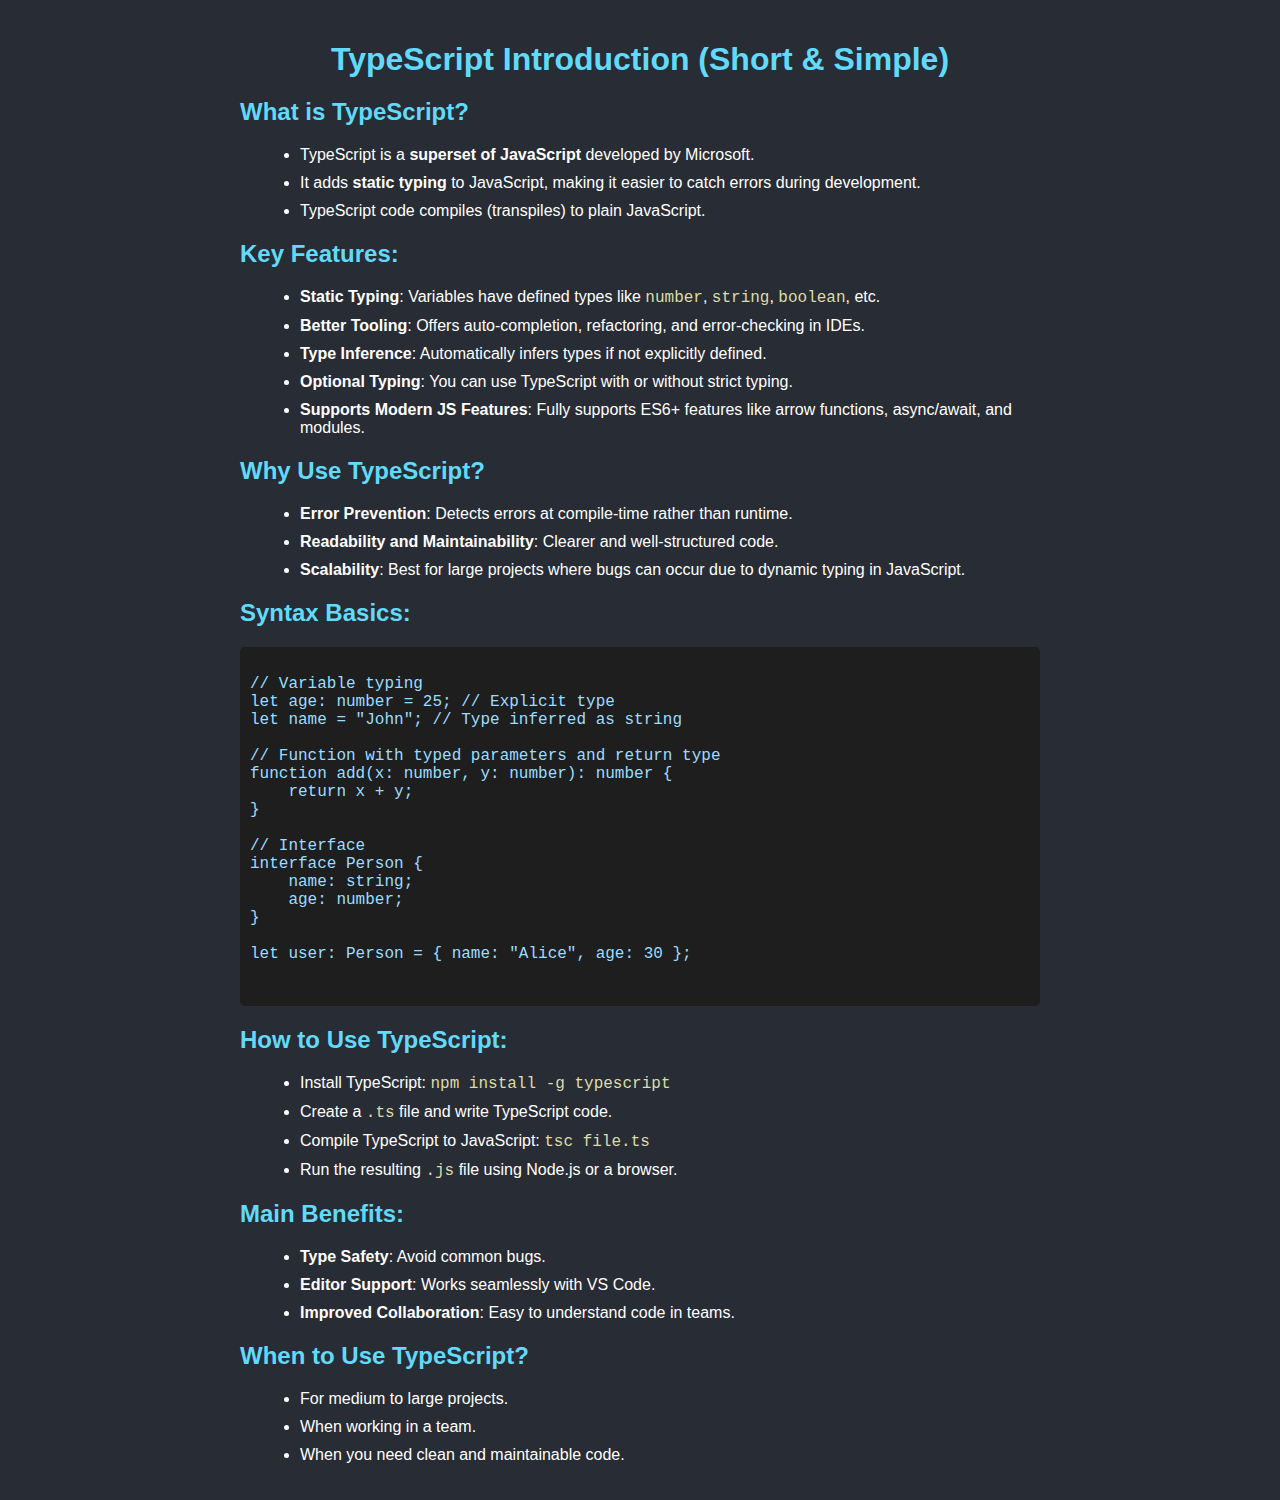
<file: Introduction/index.html>
<!DOCTYPE html>
<html lang="en">
<head>
    <meta charset="UTF-8">
    <meta name="viewport" content="width=device-width, initial-scale=1.0">
    <title>TypeScript Introduction</title>
    <link rel="stylesheet" href="style.css">
</head>
<body>
    <div class="container">
        <h1>TypeScript Introduction (Short & Simple)</h1>
        <section>
            <h2>What is TypeScript?</h2>
            <ul>
                <li>TypeScript is a <b>superset of JavaScript</b> developed by Microsoft.</li>
                <li>It adds <b>static typing</b> to JavaScript, making it easier to catch errors during development.</li>
                <li>TypeScript code compiles (transpiles) to plain JavaScript.</li>
            </ul>
        </section>
        <section>
            <h2>Key Features:</h2>
            <ul>
                <li><b>Static Typing</b>: Variables have defined types like <code>number</code>, <code>string</code>, <code>boolean</code>, etc.</li>
                <li><b>Better Tooling</b>: Offers auto-completion, refactoring, and error-checking in IDEs.</li>
                <li><b>Type Inference</b>: Automatically infers types if not explicitly defined.</li>
                <li><b>Optional Typing</b>: You can use TypeScript with or without strict typing.</li>
                <li><b>Supports Modern JS Features</b>: Fully supports ES6+ features like arrow functions, async/await, and modules.</li>
            </ul>
        </section>
        <section>
            <h2>Why Use TypeScript?</h2>
            <ul>
                <li><b>Error Prevention</b>: Detects errors at compile-time rather than runtime.</li>
                <li><b>Readability and Maintainability</b>: Clearer and well-structured code.</li>
                <li><b>Scalability</b>: Best for large projects where bugs can occur due to dynamic typing in JavaScript.</li>
            </ul>
        </section>
        <section>
            <h2>Syntax Basics:</h2>
            <pre>
<code class="typescript">
// Variable typing
let age: number = 25; // Explicit type
let name = "John"; // Type inferred as string

// Function with typed parameters and return type
function add(x: number, y: number): number {
    return x + y;
}

// Interface
interface Person {
    name: string;
    age: number;
}

let user: Person = { name: "Alice", age: 30 };
            </code>
            </pre>
        </section>
        <section>
            <h2>How to Use TypeScript:</h2>
            <ul>
                <li>Install TypeScript: <code>npm install -g typescript</code></li>
                <li>Create a <code>.ts</code> file and write TypeScript code.</li>
                <li>Compile TypeScript to JavaScript: <code>tsc file.ts</code></li>
                <li>Run the resulting <code>.js</code> file using Node.js or a browser.</li>
            </ul>
        </section>
        <section>
            <h2>Main Benefits:</h2>
            <ul>
                <li><b>Type Safety</b>: Avoid common bugs.</li>
                <li><b>Editor Support</b>: Works seamlessly with VS Code.</li>
                <li><b>Improved Collaboration</b>: Easy to understand code in teams.</li>
            </ul>
        </section>
        <section>
            <h2>When to Use TypeScript?</h2>
            <ul>
                <li>For medium to large projects.</li>
                <li>When working in a team.</li>
                <li>When you need clean and maintainable code.</li>
            </ul>
        </section>
    </div>
</body>
</html>
</file>
<file: Introduction/style.css>
body {
    font-family: Arial, sans-serif;
    background-color: #282c34;
    color: #ffffff;
    margin: 0;
    padding: 0;
}

.container {
    max-width: 800px;
    margin: 0 auto;
    padding: 20px;
}

h1 {
    text-align: center;
    color: #61dafb;
    margin-bottom: 20px;
}

h2 {
    color: #61dafb;
    margin-top: 20px;
}

ul {
    list-style: disc;
    margin-left: 20px;
}

li {
    margin-bottom: 10px;
}

pre {
    background-color: #1e1e1e;
    color: #dcdcdc;
    padding: 10px;
    border-radius: 5px;
    overflow-x: auto;
}

code {
    color: #dcdcaa;
    font-family: "Courier New", Courier, monospace;
}

code.typescript {
    color: #9cdcfe;
}
</file>
